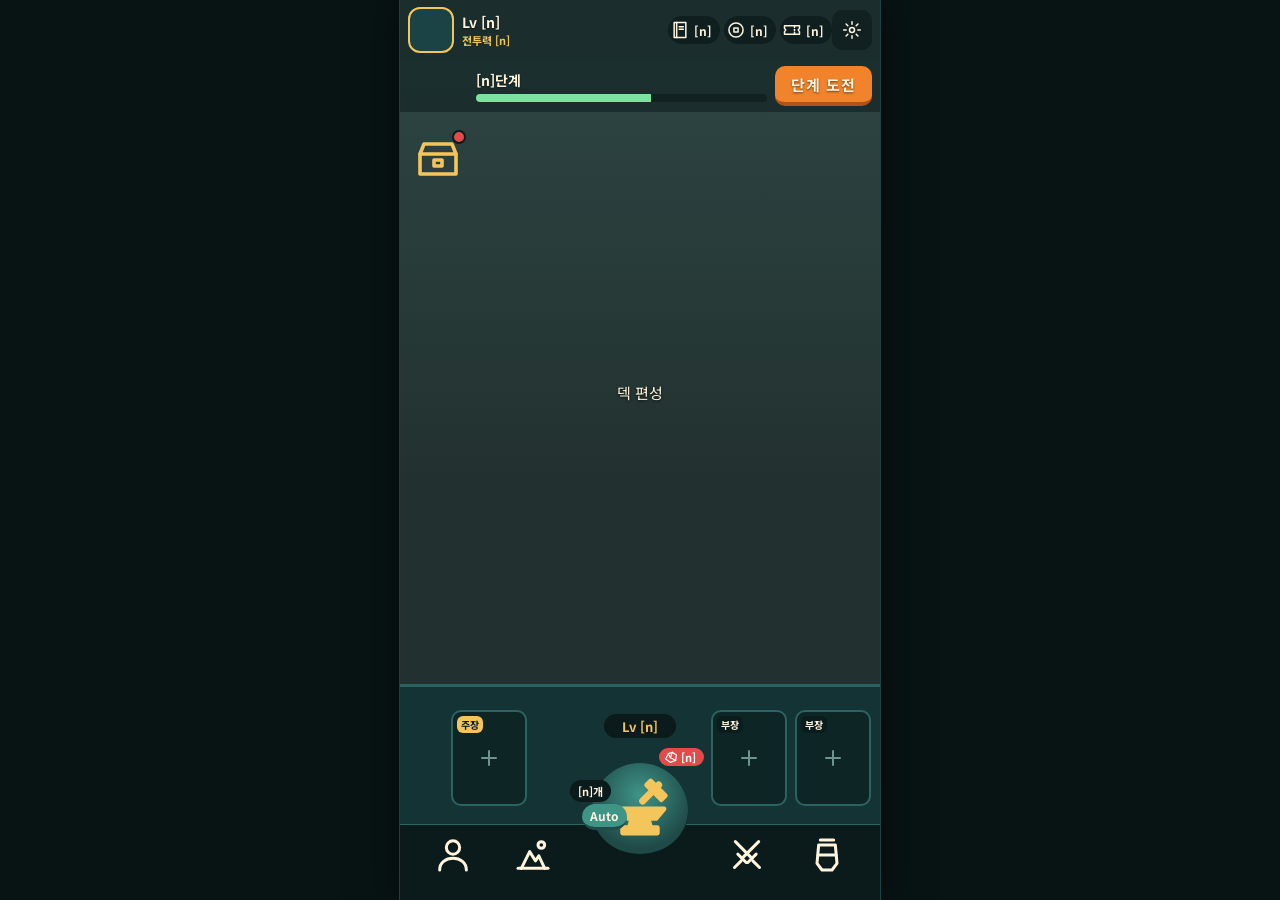
<file: index.html>
<!doctype html>
<html lang="ko">
<head>
<meta charset="utf-8">
<meta name="viewport" content="width=device-width, initial-scale=1, viewport-fit=cover">
<meta name="theme-color" content="#0e2526">
<title>무협 카드배틀</title>
<link rel="preconnect" href="https://fonts.googleapis.com">
<link rel="preconnect" href="https://fonts.gstatic.com" crossorigin>
<link href="https://fonts.googleapis.com/css2?family=Noto+Sans+KR:wght@400;700&display=swap" rel="stylesheet">
<link rel="stylesheet" href="style.css">
</head>
<body>
<div id="app"></div>
<script src="engine.js"></script>
<script src="game.js"></script>
<script src="icons.js"></script>
<script src="app.js"></script>
</body>
</html>
</file>
<file: style.css>
/* 웹게임 화면. Unity Assets/Resources/UI/App.uss(크럼블 짜임 + 무협 톤)를 CSS로 옮김.
   깊은 바탕 #0e2526 · 패널 #143334/#17393a · 밝은 패널 #1b4345 · 선 #2c6360 · 비취 #3f9488 · 밝은 비취 #6cc2b3
   글자 #fff5df · 흐린 글자 #9dbdb6 · 금 #f3c55b · 주 버튼 주홍 #f0832b(아래 #b1521a) · 경고 #e34b4b */
:root { color-scheme: dark; }
* { box-sizing: border-box; -webkit-tap-highlight-color: transparent; }
html, body { margin: 0; height: 100%; background: #071413; overflow: hidden; }
body { font-family: 'Noto Sans KR', 'Malgun Gothic', 'Apple SD Gothic Neo', sans-serif; font-size: 14px; color: #fff5df; user-select: none; -webkit-user-select: none; }

/* UI Toolkit처럼 모든 요소를 세로 flex로 */
#app, #app div, #app button { display: flex; flex-direction: column; position: relative; min-width: 0; flex-shrink: 0; }
/* 줄어드는 건 화면 안에서 남는 칸을 채우는 영역뿐 (나머지는 Unity ScrollView 안처럼 제 크기) */
#app .stage, #app .pbody, #app .pscroll, #app .arena, #app .ready-field, #app .res-scroll, #app .logbody, #app .shell-body, #app .grow, #app .sheet-body, #app .drawgrid, #app .lstage { flex-shrink: 1; min-height: 0; }
#app svg { flex-shrink: 0; display: block; pointer-events: none; }
#app button { font: inherit; color: inherit; margin: 0; padding: 0; border: 0 solid transparent; background: none; cursor: pointer; text-align: center; align-items: center; justify-content: center; }
#app button:disabled { opacity: 0.4; cursor: default; }
#app { height: 100%; width: 100%; max-width: 480px; margin: 0 auto; overflow: hidden; background-color: #0e2526;
  background-image: repeating-linear-gradient(-45deg, rgba(160, 220, 205, 0.055) 0 2px, transparent 2px 24px, rgba(160, 220, 205, 0.03) 24px 26px, transparent 26px 34px); }
.screen { flex-grow: 1; width: 100%; height: 100%; color: #fff5df; font-size: 14px; overflow: hidden; }

.lb { font-size: 12px; color: #9dbdb6; }
.b { font-weight: 700; }
.red { color: #ff8a6a; }
.row { flex-direction: row !important; align-items: center; }
.grow { flex-grow: 1; }
.err { font-size: 12px; color: #ff8a6a; margin-bottom: 4px; }
.desc { font-size: 12px; color: #9dbdb6; margin-top: 4px; }
.section { margin-top: 12px; }
.center-t { text-align: center; justify-content: center; }

/* ===== 버튼 ===== */
#app .btn { min-height: 48px; padding: 0 16px; border-width: 0 0 4px 0; border-color: #0f2b2c; border-radius: 12px; background-color: #2c6360; color: #fff5df; font-size: 15px; font-weight: 700; text-shadow: 0 1px 2px rgba(0, 0, 0, 0.55); }
#app .btn:active:not(:disabled) { border-bottom-width: 2px; margin-top: 2px; }
#app .btn.pri { background-color: #f0832b; border-color: #b1521a; }
#app .btn.danger { background-color: #e34b4b; border-color: #9c2a2a; }
#app .btn.sm, #app .btn.small { min-height: 38px; padding: 0 12px; font-size: 13px; border-bottom-width: 3px; }
#app .btn.flat { background-color: transparent; border-width: 0; }
#app .btn.wide { width: 46%; }
.btnrow { flex-direction: row !important; margin: 12px -4px 0 -4px; }
.btnrow > .btn { flex-grow: 1; flex-basis: 0; margin: 0 4px; }

#app .sq { width: 40px; height: 40px; border-radius: 10px; background-color: rgba(11, 26, 27, 0.6); color: #fff5df; }
#app .sq.small { width: 32px; height: 32px; }
#app .back { width: 44px; height: 44px; color: #fff5df; }

#app .chip { height: 32px; margin: 0 4px 0 0; padding: 0 12px; border-radius: 16px; background-color: #1b4345; color: #9dbdb6; font-size: 12px; font-weight: 700; }
#app .chip.on { background-color: #6cc2b3; color: #0b1a1b; }
#app .chip.dark { background-color: rgba(11, 26, 27, 0.7); color: #fff5df; border: 1px solid rgba(255, 245, 223, 0.6); }

/* ===== 공통 조각 ===== */
.ph { background-color: #1b4345; border-radius: 10px; align-items: center; justify-content: center; overflow: hidden; }
.ph > .ph-t { color: #6f948d; font-size: 12px; text-align: center; padding: 0 2px; word-break: keep-all; }
.portrait { background-color: #1b4345; border-radius: 10px; }
.cardedge { position: absolute !important; inset: 0; border: 3px solid #2c6360; border-radius: 10px; pointer-events: none; }
.cardedge.gold { border-color: #f3c55b; }

.band { flex-direction: row !important; align-self: flex-start; padding: 4px 12px; border-radius: 8px; background-color: #1b4345; }
.band-t { font-size: 15px; font-weight: 700; color: #fff5df; }
.sub-band { margin: 16px 16px 4px 16px; }
.sub-band > .band-t { font-size: 13px; color: #6cc2b3; }

.curs { flex-direction: row !important; }
.cur { flex-direction: row !important; align-items: center; height: 28px; margin-left: 4px; padding: 0 8px 0 2px; border-radius: 14px; background-color: rgba(11, 26, 27, 0.75); }
.cur-n { margin-left: 4px; font-size: 12px; font-weight: 700; color: #fff5df; }

.tag { margin-left: 4px; padding: 1px 4px; border: 1px solid #3f9488; border-radius: 6px; font-size: 11px; color: #6cc2b3; white-space: nowrap; }
.sr, .stars { flex-direction: row !important; justify-content: center; font-size: 11px; letter-spacing: 1px; color: #f3c55b; }
.sr .p { color: #b33a2c; }
.sr.left, .stars, .cu-head .sr { justify-content: flex-start; }
.un { font-size: 13px; font-weight: 700; text-align: center; white-space: nowrap; overflow: hidden; text-overflow: ellipsis; }
.plus { font-size: 11px; color: #7fe0a0; }
.delta { font-size: 15px; font-weight: 700; color: #7fe0a0; }

.bar { height: 6px; border-radius: 3px; background-color: rgba(11, 26, 27, 0.6); overflow: hidden; flex-shrink: 0 !important; }
.bar.thick { height: 10px; border-radius: 5px; margin-top: 4px; }
.fill { height: 100%; background-color: #7fe0a0; transition: width 0.25s; }
.fill.foe { background-color: #ff6a4a; }

.pos-seal { position: absolute !important; left: 4px; top: 4px; padding: 1px 4px; border-radius: 6px; background-color: rgba(11, 26, 27, 0.8); font-size: 10px; font-weight: 700; color: #fff5df; z-index: 2; }
.leader .pos-seal { background-color: #f3c55b; color: #0b1a1b; }
.lv { position: absolute !important; left: 5px; bottom: 4px; font-size: 11px; font-weight: 700; color: #fff5df; text-shadow: 0 1px 2px rgba(0, 0, 0, 0.55); z-index: 2; }
.spare { position: absolute !important; right: 5px; top: 5px; padding: 0 4px; border-radius: 8px; background-color: #e34b4b; font-size: 11px; font-weight: 700; color: #fff; z-index: 2; }
.inDeck { position: absolute !important; left: 5px; top: 5px; padding: 1px 4px; border-radius: 6px; background-color: #f3c55b; font-size: 10px; font-weight: 700; color: #0b1a1b; z-index: 2; }
.apt-badge { position: absolute !important; right: 5px; bottom: 5px; width: 26px; height: 26px; border-radius: 13px; background-color: #f3c55b; font-size: 14px; font-weight: 700; color: #0b1a1b; align-items: center; justify-content: center; z-index: 2; }
#app .elem { width: 50px; height: 50px; margin: 0 4px; border-width: 0 0 3px 0; border-color: #0f2b2c; border-radius: 25px; background-color: #1b4345; color: #9dbdb6; font-size: 19px; font-weight: 700; align-items: center; justify-content: center; flex-shrink: 0; }
#app .elem.on { background-color: #f0832b; border-color: #b1521a; color: #fff5df; }
#app .elem.small { width: 30px; height: 30px; border-radius: 15px; font-size: 14px; margin: 0; border-bottom-width: 0; }

/* ===== 위 띠 · 제목 띠 · 하위 탭 · 하단 바 ===== */
.topbar { height: 56px; flex-direction: row !important; align-items: center; padding: 0 12px 0 4px; background-color: #143334; flex-shrink: 0 !important; }
.topbar .band { align-self: center; background-color: transparent; padding-left: 0; }
.topbar .band-t, .title { font-size: 18px; font-weight: 700; }
.pscroll { flex-grow: 1; overflow-y: auto; overflow-x: hidden; scrollbar-width: none; }
.pscroll::-webkit-scrollbar { display: none; }
.pbody { flex-grow: 1; flex-shrink: 1; overflow: hidden; }

.ltop { height: 60px; flex-shrink: 0 !important; flex-direction: row !important; align-items: center; padding: 0 8px; background-color: rgba(11, 26, 27, 0.82); }
.stage > .ltop { background-color: rgba(11, 26, 27, 0.55); }
.profile { flex-direction: row !important; align-items: center; }
.avatar { width: 46px; height: 46px; border-radius: 12px; border: 2px solid #f3c55b; }
.avatar .ph-t { font-size: 9px; }
.pinfo { margin-left: 8px; }
.plv { font-size: 14px; font-weight: 700; color: #fff5df; text-shadow: 0 1px 2px rgba(0, 0, 0, 0.55); }
.ppow { font-size: 11px; color: #f3c55b; font-weight: 700; }

.title-band { height: 40px; flex-shrink: 0 !important; flex-direction: row !important; align-items: center; padding: 0 12px; background-color: #17393a; border-left: 6px solid #f0832b; }
.tb-title { font-size: 17px; font-weight: 700; color: #fff5df; letter-spacing: 1px; text-shadow: 0 1px 2px rgba(0, 0, 0, 0.6); }

.subs { height: 44px; flex-direction: row !important; flex-shrink: 0 !important; background-color: #17393a; }
#app .sub { flex-grow: 1; flex-basis: 0; border-radius: 0; color: #9dbdb6; font-size: 14px; font-weight: 700; }
#app .sub.on { background-color: #3f9488; color: #fff5df; }

.nav { height: 76px; flex-direction: row !important; flex-shrink: 0 !important; justify-content: space-evenly; background-color: #0b1a1b; border-top: 1px solid #2c6360; }
#app .tb { width: 52px; flex: 0 0 auto; padding-top: 4px; align-items: center; justify-content: flex-start; color: #fff5df; }
#app .tb.center { width: 108px; }
.medal { width: 52px; height: 52px; align-items: center; justify-content: center; transition: translate 0.15s, scale 0.15s; }
.tb.on .medal { translate: 0 -6px; scale: 1.08; color: #f3c55b; }
.tbn { position: absolute !important; left: -14px; right: -14px; bottom: 2px; font-size: 11px; font-weight: 700; color: #f3c55b; text-align: center; text-shadow: 0 1px 2px rgba(0, 0, 0, 0.55); }
#app .tb.center > .x { width: 108px; height: 52px; margin-top: 2px; border-width: 0 0 4px 0; border-color: #b1521a; border-radius: 14px; background-color: #f0832b; color: #fff5df; }
#app .tb.center > .back-x { background-color: #3f9488; border-color: #1f4b48; }

/* ===== 로비 ===== */
.lobby, .shell { height: 100%; }
.stage { flex-grow: 1; background: linear-gradient(#2f4846, #22312f 70%); }
.stage-hud { flex-direction: row !important; align-items: center; height: 52px; flex-shrink: 0 !important; padding: 0 8px 0 76px; background-color: rgba(11, 26, 27, 0.5); }
.sh-prog { flex-grow: 1; margin-right: 8px; }
.sh-stage { font-size: 14px; font-weight: 700; color: #fff5df; text-shadow: 0 1px 2px rgba(0, 0, 0, 0.6); }
.sh-bar { height: 8px; margin-top: 4px; border-radius: 4px; }
#app .challenge { height: 40px; padding: 0 16px; border-width: 0 0 4px 0; border-radius: 10px; background-color: #f0832b; border-color: #b1521a; }
.ch-t { font-size: 15px; font-weight: 700; color: #fff5df; letter-spacing: 1px; text-shadow: 0 1px 2px rgba(0, 0, 0, 0.55); }
.side-col { position: absolute !important; left: 8px; top: 128px; z-index: 3; }
#app .round-btn { width: 60px; height: 60px; color: #f3c55b; }
.dot { position: absolute !important; right: 2px; top: 2px; width: 14px; height: 14px; border-radius: 7px; border: 2px solid #0b1a1b; background-color: #e34b4b; }

.lstage { flex-grow: 1; justify-content: space-around; padding: 8px 0 20px 0; }
.lstage-empty { text-align: center; font-size: 15px; color: #fff5df; text-shadow: 0 1px 3px rgba(0, 0, 0, 0.8); }
.ls-row { flex-direction: row !important; justify-content: center; align-items: flex-end; }
.ls-u { width: 84px; margin: 0 6px; align-items: center; transition: opacity 0.3s; }
.ls-u.dead { opacity: 0.3; }
.ls-face { width: 72px; height: 72px; }
.ls-u.leader .ls-face { width: 84px; height: 84px; }
.ls-u > .bar { width: 72px; margin-top: 4px; height: 6px; }

.forge-panel { height: 140px; flex-shrink: 0 !important; flex-direction: row !important; align-items: center; padding: 8px 8px 4px 8px; background-color: #143334; border-top: 3px solid #2c6360; }
.fp-side { flex-grow: 1; flex-basis: 0; flex-direction: row !important; justify-content: center; }
.fp-mid { width: 140px; }
.pt { width: 76px; margin: 0 4px; cursor: pointer; }
.pcard { height: 96px; }
.pcard.empty { border: 2px solid #2c6360; border-radius: 10px; background-color: #0e2526; align-items: center; justify-content: center; color: #6f948d; }
.pt > .bar { margin-top: 4px; }

.forge-wrap { position: absolute !important; left: 0; right: 0; bottom: 14px; align-items: center; pointer-events: none; z-index: 4; }
.forge-box { width: 108px; height: 172px; pointer-events: auto; }
#app .forge-art { position: absolute; left: 0; right: 0; top: 22px; bottom: 0; color: #f3c55b; }
#app .forge-art .forge-disc { width: 96px; height: 96px; border-radius: 48px; background: radial-gradient(circle at 50% 35%, #3f9488, #1f4a48 70%); border-bottom: 5px solid #0b1a1b; align-items: center; justify-content: center; }
#app .forge-lv { position: absolute; top: 0; left: 18px; right: 18px; min-height: 24px; border-radius: 12px; background-color: #0b1a1b; color: #f3c55b; font-size: 13px; font-weight: 700; white-space: nowrap; }
.forge-ore { position: absolute !important; right: -10px; top: 34px; flex-direction: row !important; align-items: center; padding: 1px 8px 1px 4px; border-radius: 10px; background-color: #e34b4b; color: #fff; }
.fo-n { margin-left: 2px; font-size: 11px; font-weight: 700; color: #fff; }
#app .forge-stack { position: absolute; left: -16px; top: 66px; min-height: 22px; padding: 0 8px; border-radius: 11px; background-color: #0b1a1b; color: #fff5df; font-size: 11px; font-weight: 700; }
#app .forge-auto { position: absolute; left: -4px; bottom: 56px; min-height: 26px; padding: 0 8px; border-width: 0 0 3px 0; border-color: #1f4b48; border-radius: 13px; background-color: #3f9488; }
.fa-t { font-size: 12px; font-weight: 700; color: #fff5df; }

/* ===== 창 ===== */
.modal { position: absolute !important; inset: 0; background-color: rgba(5, 12, 12, 0.6); align-items: center; justify-content: center; z-index: 20; }
.modal.bottom { justify-content: flex-end; }
.sheet { width: 344px; max-width: calc(100% - 24px); padding: 0 0 16px 0; border-radius: 16px; background-color: #143334; overflow: hidden; max-height: 88%; }
.modal.bottom .sheet { width: 100%; max-width: 480px; border-bottom-left-radius: 0; border-bottom-right-radius: 0; }
.sheet-head { height: 50px; flex-shrink: 0 !important; align-items: center; justify-content: center; background-color: #3f9488; }
.sheet-title { font-size: 17px; font-weight: 700; color: #fff5df; text-align: center; text-shadow: 0 1px 2px rgba(0, 0, 0, 0.55); }
#app .sheet-x { position: absolute; right: 6px; top: 3px; width: 44px; height: 44px; color: #fff5df; }
.sheet-body { padding: 12px 16px 0 16px; overflow-y: auto; }
.drawgrid { flex-direction: row !important; flex-wrap: wrap; justify-content: center; padding: 12px 12px 0 12px; overflow-y: auto; }
.sheet-foot { flex-direction: row !important; align-items: center; justify-content: center; margin-top: 16px; flex-shrink: 0 !important; }
.foot-side { flex-grow: 1; flex-basis: 0; flex-direction: row !important; }
.foot-side.right { justify-content: flex-end; }
.idle-time { flex-direction: row !important; align-items: center; padding: 8px 12px; margin-bottom: 12px; border-radius: 10px; background-color: #0e2526; }
.it-n { margin-left: 8px; font-size: 20px; font-weight: 700; color: #fff5df; }
.rewards { flex-direction: row !important; flex-wrap: wrap; }
.rw { width: 33.333%; align-items: center; margin-bottom: 8px; }
.rw-name { font-size: 11px; color: #9dbdb6; text-align: center; }

.dd-pair { flex-direction: row !important; }
.dd { flex-grow: 1; flex-basis: 0; margin: 0 4px; }
.dd-label { margin-bottom: 4px; font-size: 13px; color: #9dbdb6; text-align: center; }
#app .dropdown { flex-grow: 1; flex-direction: row; align-items: center; height: 42px; padding: 0 12px; border-radius: 10px; background-color: #0e2526; color: #6cc2b3; }
.dd-t { font-size: 15px; font-weight: 700; color: #fff5df; }
.dd-suffix { margin-left: 8px; font-size: 13px; color: #fff5df; }
.dd-list { margin-top: 4px; border-radius: 10px; background-color: #0e2526; overflow: hidden; }
#app .dd-item { height: 36px; padding: 0 12px; border-radius: 0; color: #fff5df; font-size: 13px; align-items: flex-start; }
#app .dd-item.on { background-color: #3f9488; font-weight: 700; }
.checks { flex-direction: row !important; flex-wrap: wrap; margin-top: 12px; padding: 8px; border-radius: 10px; background-color: #0e2526; }
#app .checkrow { width: 48%; height: 38px; flex-direction: row; align-items: center; justify-content: flex-start; margin: 0 1%; padding: 0 4px; }
.checkbox { width: 22px; height: 22px; margin-right: 8px; border: 2px solid #3f9488; border-radius: 6px; background-color: #143334; align-items: center; justify-content: center; color: #0b1a1b; flex-shrink: 0 !important; }
.checkbox.on { background-color: #6cc2b3; border-color: #6cc2b3; }
.chk-t { font-size: 13px; color: #fff5df; }
#app .link { flex-direction: row; align-items: center; padding: 0 4px; color: #fff5df; }
.link-t { margin-right: 4px; font-size: 12px; color: #fff5df; }
#app .check-btn { flex-direction: row; align-items: center; margin: 0 0 0 8px; }
.gear-grid { flex-direction: row !important; flex-wrap: wrap; justify-content: center; }
.gear-grid > .tile-i { margin: 4px; }
#app .icon-text { margin: 0 0 0 4px; color: #fff5df; }
.it-t { font-size: 11px; color: #fff5df; }

/* ===== 탭 패널 공통 목록 ===== */
.flt { flex-direction: row !important; align-items: center; padding: 8px 12px; flex-shrink: 0 !important; }
.count { font-size: 12px; color: #9dbdb6; }
.empty-box { padding: 40px; align-items: center; }
.grid { flex-direction: row !important; flex-wrap: wrap; padding: 0 8px 16px 8px; }
.cell3 { width: 33.333%; padding: 4px; }
.ucard { cursor: pointer; }
.upic { height: 136px; flex-shrink: 0 !important; }
.ucap { padding: 4px 0 2px 0; align-items: center; }
.ucard.picked .cardedge { border-color: #f0832b; }

.decktabs { flex-direction: row !important; padding: 12px 12px 0 12px; }
.elements { flex-direction: row !important; justify-content: center; padding: 16px 0 8px 0; }
.slots { flex-direction: row !important; padding: 4px 8px; }
.dslot { width: 33.333%; padding: 4px; cursor: pointer; }
.dpos { margin-bottom: 4px; font-size: 12px; font-weight: 700; color: #9dbdb6; text-align: center; }
.dslot.leader .dpos { color: #f3c55b; }
.dpic { height: 176px; margin-bottom: 4px; flex-shrink: 0 !important; }
.dpic.empty { border: 2px solid #2c6360; border-radius: 10px; background-color: #143334; align-items: center; justify-content: center; color: #6f948d; }
.dslot.sel .dpic { outline: 3px solid #f0832b; outline-offset: -3px; border-radius: 12px; }
#app .dremove { position: absolute; right: 4px; top: 4px; width: 26px; height: 26px; border-radius: 13px; background-color: rgba(11, 26, 27, 0.8); color: #fff5df; z-index: 3; }
.dskill { margin-top: 2px; font-size: 11px; color: #9dbdb6; text-align: center; }
.deckfoot { padding: 16px; }
.own-grid { padding: 4px 8px 8px 8px; margin: 0 8px; border-radius: 12px; background-color: #0b1f20; }
.cell5 { width: 20%; padding: 4px; }
.own-face { height: 62px; cursor: pointer; }
.own-face .ph-t, .dcard .ph-t, .mini .ph-t, .holder .ph-t { font-size: 9px; }
.cell5 > .dn { font-size: 10px; }

.urow { flex-direction: row !important; align-items: center; margin: 0 12px 8px 12px; padding: 8px; border-radius: 12px; background-color: #143334; }
.uface { width: 54px; height: 54px; margin-right: 8px; cursor: pointer; flex-shrink: 0 !important; }
.uface .pos-seal { font-size: 9px; }
.gear-box { margin: 8px 12px 0 12px; padding: 8px; border-radius: 12px; background-color: #143334; }
.gear-box > .row > .lb { margin-left: 8px; }
.holder { width: 28px; height: 28px; margin-right: 4px; border-radius: 14px; flex-shrink: 0 !important; }

/* ===== 폐관수련 ===== */
.gwan { justify-content: center; margin-top: 8px; }
.gwan-t { margin: 0 16px; font-size: 16px; font-weight: 700; color: #fff5df; }
.tree { align-items: center; padding: 12px 0 20px 0; }
.t-row { width: 100%; flex-direction: row !important; align-items: center; }
.t-side { flex-grow: 1; flex-basis: 0; flex-direction: row !important; align-items: center; }
.t-vline { width: 4px; height: 16px; background-color: #f0b03b; }
.t-hline { width: 22px; height: 4px; background-color: #f0b03b; }
#app .tile { width: 104px; height: 78px; padding: 4px 4px 0 4px; border: 2px solid #2c6360; border-radius: 12px; background-color: #1b4345; align-items: center; justify-content: space-between; flex-shrink: 0; }
#app .tile.on { border-color: #6cc2b3; border-width: 3px; background-color: #2c6360; }
#app .tile.special { border-color: #f0832b; }
#app .tile.small { width: 60px; height: 64px; margin: 0 4px; }
.t-els { flex-direction: row !important; justify-content: center; padding-top: 4px; }
.tile-name { margin-top: 4px; font-size: 14px; font-weight: 700; color: #fff5df; text-align: center; }
.tile-prog { width: 100%; height: 20px; border-radius: 6px; background-color: #0b1a1b; align-items: center; justify-content: center; margin-bottom: 4px; }
.tile-n { font-size: 10px; color: #9dbdb6; }
.detail-panel { padding: 12px; flex-shrink: 0 !important; background-color: #143334; border-top: 3px solid #2c6360; }
.dp-icon { width: 64px; height: 64px; margin-right: 12px; border: 2px solid #6cc2b3; border-radius: 12px; background-color: #1b4345; align-items: center; justify-content: center; flex-shrink: 0 !important; }
.dp-glyph { font-size: 26px; font-weight: 700; color: #fff5df; }
.dp-name { font-size: 17px; font-weight: 700; color: #fff5df; }
.dp-eff { margin-top: 4px; padding: 4px 8px; border-radius: 8px; background-color: #0e2526; color: #9dbdb6; }
.dp-eff-t { font-size: 12px; color: #9dbdb6; }
.dp-now { margin-right: 4px; font-size: 14px; font-weight: 700; color: #fff5df; }
.dp-next { margin-left: 4px; font-size: 14px; font-weight: 700; color: #f3c55b; }
.dp-bottom { margin-top: 8px; }
.dp-time { flex-grow: 1; padding: 4px 12px; border-radius: 10px; background-color: #0e2526; align-items: center; margin-right: 8px; }
.dp-time-l { font-size: 11px; color: #6cc2b3; text-align: center; }
.dp-time-n { margin-left: 4px; font-size: 16px; font-weight: 700; color: #fff5df; }
#app .dp-start { width: 46%; min-height: 56px; }

/* ===== 컨텐츠 · 던전 ===== */
.banner-card { height: 120px; margin: 8px 12px 0 12px; border-radius: 14px; background: linear-gradient(120deg, #1b4345, #2c6360); cursor: pointer; flex-shrink: 0 !important; overflow: hidden; }
.banner-card.locked { filter: grayscale(0.7) brightness(0.75); cursor: default; }
.banner-ph { position: absolute !important; left: 16px; top: 50%; translate: 0 -50%; font-size: 12px; color: #6f948d; }
.banner-title { position: absolute !important; right: 14px; top: 10px; align-items: flex-end; padding: 4px 12px; border-radius: 10px; background-color: rgba(11, 26, 27, 0.78); }
.bt-name { font-size: 24px; font-weight: 700; color: #fff5df; text-shadow: 0 1px 2px rgba(0, 0, 0, 0.55); }
.bt-sub { font-size: 13px; font-weight: 700; color: #f3c55b; }
.banner-count { position: absolute !important; right: 12px; bottom: 8px; padding: 1px 8px; border-radius: 8px; background-color: rgba(11, 26, 27, 0.75); }
.bc-t { font-size: 13px; font-weight: 700; color: #fff5df; }
.banner-icon { position: absolute !important; left: 12px; bottom: 12px; width: 52px; height: 52px; border: 3px solid #0b1a1b; border-radius: 26px; background-color: #e9e0c9; align-items: center; justify-content: center; color: #0b1a1b; }
.charge { flex-direction: row !important; align-items: center; justify-content: center; height: 30px; flex-shrink: 0 !important; }
.charge-t { margin-left: 4px; font-size: 12px; color: #fff5df; }

.entry-art { flex-grow: 1; background: linear-gradient(#1b4345, #143334); }
.ribbon { position: absolute !important; left: 50px; right: 50px; top: 18px; padding: 8px 0; border-radius: 10px; background-color: rgba(11, 26, 27, 0.85); align-items: center; }
.ribbon-t { font-size: 22px; font-weight: 700; color: #fff5df; letter-spacing: 2px; text-shadow: 0 1px 2px rgba(0, 0, 0, 0.55); }
.stage-pick { position: absolute !important; right: 14px; top: 96px; width: 172px; padding: 8px; border-radius: 14px; background-color: rgba(20, 51, 52, 0.92); align-items: center; }
.sp-pow { font-size: 14px; font-weight: 700; color: #f3c55b; }
.sp-label { margin-top: 2px; font-size: 12px; color: #9dbdb6; }
.sp-step { margin-top: 4px; }
#app .sp-btn { width: 36px; height: 36px; border-width: 0 0 3px 0; border-color: #1f4b48; border-radius: 8px; background-color: #3f9488; color: #fff5df; font-size: 20px; font-weight: 700; }
#app .sp-btn.minus { background-color: #f0832b; border-color: #b1521a; }
.sp-n { width: 64px; font-size: 22px; font-weight: 700; color: #fff5df; text-align: center; }
.entry-reward { position: absolute !important; left: 14px; top: 96px; width: 80px; padding: 8px; border-radius: 14px; background-color: rgba(20, 51, 52, 0.92); align-items: center; color: #f3c55b; }
.er-n { margin-top: 2px; font-size: 13px; font-weight: 700; color: #fff5df; }
#app .goal-btn { position: absolute; right: 14px; bottom: 12px; padding: 4px 8px; border-radius: 12px; background-color: rgba(11, 26, 27, 0.8); color: #f3c55b; }
.goal-t { font-size: 11px; font-weight: 700; color: #fff5df; }
.entry-panel { padding: 8px 12px 12px 12px; flex-shrink: 0 !important; background-color: #143334; border-top: 3px solid #2c6360; }
.ep-pow { font-size: 15px; font-weight: 700; color: #f3c55b; }
.ep-deck { flex-direction: row !important; justify-content: center; margin: 8px 0; }
.ep-card { width: 84px; height: 96px; margin: 0 4px; }
.ep-card.empty { border: 2px solid #2c6360; border-radius: 10px; background-color: #0e2526; }
#app .ep-btns > .btn.sec { width: 28%; }
#app .go { flex-grow: 1; margin-left: 8px; min-height: 58px; }
.go-t { font-size: 19px; font-weight: 700; color: #fff5df; }
.go-n { font-size: 11px; color: #fff5df; }

/* ===== 뽑기 ===== */
.gacha-art { flex-grow: 1; background: radial-gradient(ellipse at 50% 60%, #2c6360, #143334 70%); }
.gacha-art > .ph-mid { position: absolute !important; left: 0; right: 0; top: 55%; text-align: center; font-size: 12px; color: #6f948d; }
.gacha-tools { position: absolute !important; left: 10px; top: 10px; }
.gacha-lv { position: absolute !important; left: 40px; right: 40px; top: 52px; padding: 8px 12px; border-radius: 12px; background-color: rgba(11, 26, 27, 0.8); }
.gl-label { font-size: 12px; color: #6cc2b3; text-align: center; margin-bottom: 4px; }
.gl-lv { width: 64px; font-size: 18px; font-weight: 700; color: #fff5df; }
.gl-bar { flex-grow: 1; height: 12px; border-radius: 6px; }
.gacha-panel { padding: 12px; flex-shrink: 0 !important; background-color: #143334; border-top: 3px solid #2c6360; }
.gacha-btns { flex-direction: row !important; }
#app .drawbtn { flex-grow: 1; flex-basis: 0; min-height: 66px; margin: 0 4px; }
.free-note { margin-top: 8px; font-size: 11px; color: #9dbdb6; text-align: center; }
.cell-one { width: 150px; padding: 4px; }
.dcard { height: 72px; }
.cell-one > .dcard { height: 190px; }
.new, .dup { position: absolute !important; right: 3px; top: 3px; padding: 0 4px; border-radius: 5px; font-size: 9px; font-weight: 700; color: #fff; z-index: 2; }
.new { background-color: #e34b4b; }
.dup { background-color: #3f9488; }
.dn { padding: 2px 0 4px 0; font-size: 11px; color: #fff5df; text-align: center; white-space: nowrap; overflow: hidden; text-overflow: ellipsis; }
.rate-sum { padding: 12px 12px 0 12px; }
.rate-box { margin: 0 12px; }
.lvnav { flex-direction: row !important; justify-content: center; align-items: center; padding: 8px; flex-shrink: 0 !important; background-color: #143334; }
.lv-big { margin: 0 18px; font-size: 22px; font-weight: 700; color: #fff5df; text-align: center; }
.lv-big.next { color: #f3c55b; }
.lvhead { flex-direction: row !important; justify-content: center; align-items: center; padding: 18px 0 4px 0; }

/* 비용 버튼 · 아이템 타일 */
#app .costbtn { min-height: 56px; padding: 0 16px; }
.cb-verb { font-size: 16px; font-weight: 700; color: #fff5df; text-align: center; }
.cb-cost { margin-top: 2px; padding: 0 8px 0 4px; border-radius: 9px; background-color: rgba(0, 0, 0, 0.25); }
.cb-n { margin-left: 3px; font-size: 12px; font-weight: 700; color: #fff5df; }
#app .urow > .costbtn { min-height: 48px; }
.tile-i { border-radius: 12px; background-color: #1f4a48; border-bottom: 3px solid #0b1f20; align-items: center; justify-content: center; color: #f3c55b; flex-shrink: 0 !important; }
.tile-gloss { position: absolute !important; left: 3px; right: 3px; top: 3px; height: 40%; border-radius: 10px; background-color: rgba(255, 255, 255, 0.07); }
.tile-count { position: absolute !important; right: 5px; bottom: 2px; font-size: 13px; font-weight: 700; color: #fff; text-shadow: 0 1px 2px #000; }
.tile-badge { position: absolute !important; left: 4px; top: 3px; padding: 0 4px; border-radius: 5px; background-color: rgba(11, 26, 27, 0.8); font-size: 10px; font-weight: 700; color: #f3c55b; }

/* ===== 표 · 상자 · 바닥 버튼 ===== */
.box { padding: 8px 12px; border-radius: 12px; background-color: #143334; }
.box.section { margin: 12px; }
.tr { flex-direction: row !important; padding: 4px 0; border-bottom: 1px solid rgba(108, 194, 179, 0.15); font-size: 12px; }
.tr > .c1 { flex-grow: 1; flex-basis: 0; }
.tr > .cn { width: 60px; text-align: right; }
.footer { position: absolute !important; left: 16px; right: 16px; bottom: 24px; flex-direction: row !important; }
.footer.static { position: relative !important; left: 0; right: 0; bottom: 0; padding: 12px 16px 20px 16px; flex-shrink: 0 !important; }
.footer > .btn { flex-grow: 1; flex-basis: 0; }
#app .footer > .btn.second { margin-left: 8px; }

/* ===== 무인 상세 ===== */
.detail { position: relative; }
.dh { height: 400px; flex-shrink: 0 !important; }
.dh > .illust { position: absolute !important; inset: 0; border-radius: 0; }
.illust .ph-t { font-size: 40px; color: #2c6360; font-weight: 700; }
.illust-shade { position: absolute !important; left: 0; right: 0; bottom: 0; height: 150px; background: linear-gradient(rgba(14, 37, 38, 0), rgba(14, 37, 38, 0.92)); }
.sect-flag { position: absolute !important; left: 12px; top: 12px; width: 34px; padding: 8px 0 12px 0; border-radius: 0 0 17px 4px; background-color: #b33a2c; align-items: center; }
.sf-ch { font-size: 17px; font-weight: 700; color: #fff5df; text-align: center; text-shadow: 0 1px 2px rgba(0, 0, 0, 0.6); }
.dh-lv { position: absolute !important; right: 12px; top: 12px; padding: 2px 10px; border-radius: 12px; background-color: rgba(11, 26, 27, 0.85); font-size: 14px; font-weight: 700; color: #fff5df; }
.dh-promo { position: absolute !important; right: 12px; top: 44px; padding: 2px 10px; border-radius: 12px; background-color: rgba(179, 58, 44, 0.9); font-size: 12px; font-weight: 700; color: #fff5df; }
.dh-name { position: absolute !important; left: 14px; bottom: 14px; }
.stars { font-size: 12px; }
.stars .p { color: #b33a2c; }
.uname { font-size: 24px; font-weight: 700; color: #fff5df; letter-spacing: 1px; text-shadow: 0 1px 2px rgba(0, 0, 0, 0.55); }
.dh-name > .uname { font-size: 28px; }
.dh-pow { position: absolute !important; right: 14px; bottom: 16px; align-items: flex-end; }
.dh-pow-n { font-size: 26px; font-weight: 700; color: #f3c55b; text-shadow: 0 2px 4px rgba(0, 0, 0, 0.8); }
.detail-body { padding: 12px 12px 92px 12px; }
.grid5 { flex-direction: row !important; }
.cell { flex-grow: 1; flex-basis: 0; margin-left: 4px; padding: 4px 8px; border-radius: 10px; background-color: #143334; }
.cell.first { margin-left: 0; }
.cell.apt { align-items: center; padding: 4px 0; }
.cell.eq { height: 58px; align-items: center; justify-content: center; border: 2px solid #2c6360; background-color: #0e2526; cursor: pointer; }
.v { font-size: 17px; font-weight: 700; color: #fff5df; }
.bottombar { position: absolute !important; left: 0; right: 0; bottom: 0; height: 76px; flex-direction: row !important; align-items: center; padding: 0 12px; background-color: #143334; }
#app .bottombar > .btn { width: 200px; }
.sk-line { flex-direction: row !important; align-items: center; min-height: 52px; margin-top: 6px; padding: 0 12px 0 8px; border-radius: 12px; background-color: #17393a; }
.sk-line.tap { cursor: pointer; }
.sk-line.own { background-color: #1f4a48; }
.sk-line.empty { background-color: #0b1f20; }
.sk-dot { width: 36px; height: 36px; margin-right: 10px; border-radius: 18px; border: 2px solid #f3c55b; background-color: #0b1f20; align-items: center; justify-content: center; color: #6cc2b3; flex-shrink: 0 !important; }
.sk-dot.plus { border-color: #3f9488; }
.sk-dot-t { font-size: 15px; font-weight: 700; color: #f3c55b; }
.sk-name { font-size: 15px; font-weight: 700; color: #fff5df; }
.sk-empty { font-size: 14px; color: #6cc2b3; }

/* 승급 · 추출 · 장비 바꾸기 */
.cu-head { flex-direction: row !important; align-items: center; padding: 12px; background-color: #143334; flex-shrink: 0 !important; }
.cu-face { width: 72px; height: 72px; margin-right: 12px; border: 2px solid #f3c55b; flex-shrink: 0 !important; }
.spare-box { padding: 4px 12px; border-radius: 12px; background-color: #0e2526; align-items: center; }
.spare-n { font-size: 22px; font-weight: 700; color: #f3c55b; text-align: center; }
.uses { flex-direction: row !important; padding: 12px 8px 0 8px; }
.use { flex-grow: 1; flex-basis: 0; margin: 0 4px; padding: 12px; border-radius: 14px; background-color: #143334; align-items: center; text-align: center; }
.use-name { font-size: 18px; font-weight: 700; color: #fff5df; }
#app .use > .btn { margin-top: 8px; align-self: stretch; }
.free-n { font-size: 20px; font-weight: 700; color: #f3c55b; }
.srow { flex-direction: row !important; align-items: center; min-height: 48px; border-bottom: 1px solid rgba(108, 194, 179, 0.15); }
.sname { width: 56px; color: #9dbdb6; }
.sval { width: 56px; font-size: 18px; font-weight: 700; color: #fff5df; }

.skrow { margin: 8px 12px 0 12px; padding: 8px 12px; border-radius: 12px; background-color: #143334; cursor: pointer; flex-shrink: 0 !important; }
.skrow.off { opacity: 0.5; cursor: default; }
.empty-ph { height: 120px; margin: 12px; }

/* 대전 준비 */
.ready-sum { height: 72px; flex-shrink: 0 !important; padding: 0 12px; background-color: #17393a; justify-content: center; }
.rs-side { flex-grow: 1; flex-basis: 0; align-items: center; }
.rs-side .elem { margin-left: 6px !important; }
.rs-who { font-size: 13px; color: #9dbdb6; }
.rs-pow { margin-top: 2px; font-size: 20px; font-weight: 700; color: #f3c55b; text-shadow: 0 1px 2px rgba(0, 0, 0, 0.6); }
.rs-side.foe .rs-pow { color: #ff8a6a; }
.rs-colon { font-size: 22px; font-weight: 700; color: #6f948d; margin: 0 8px; }
.ready-field { flex-grow: 1; padding: 12px; justify-content: space-around; overflow-y: auto; }
.rteam { padding: 8px 4px; border-radius: 14px; background-color: #143334; flex-shrink: 0 !important; }
.rteam.foe { background-color: #2a2a2e; }
.rrow { flex-direction: row !important; margin-top: 8px; }
.rcol { width: 33.333%; padding: 0 4px; }
.role-band { margin-bottom: 4px; padding: 2px 0; border-radius: 6px; background-color: #0b1f20; font-size: 12px; font-weight: 700; color: #9dbdb6; text-align: center; }
.rcol.leader .role-band { background-color: #f3c55b; color: #0b1a1b; }
.rpic { height: 150px; margin-bottom: 4px; flex-shrink: 0 !important; }
.silhouette { border-radius: 10px; background-color: #0b1f20; align-items: center; justify-content: center; opacity: 0.6; color: #6f948d; }
.rskills { font-size: 10px; color: #9dbdb6; text-align: center; margin-top: 2px; }
.ready-err { padding: 16px; border-radius: 14px; background-color: #143334; }

/* ===== 전투 ===== */
.battle { height: 100%; }
.hud { height: 76px; flex-direction: row !important; align-items: center; padding: 0 12px; flex-shrink: 0 !important; background-color: #143334; }
.hud-side { flex-grow: 1; flex-basis: 0; }
.hud-mid { flex: 0 0 76px; align-items: center; }
.hud-side > .row > .b { font-weight: 700; font-size: 13px; width: 38px; text-align: center; }
.minis { margin-bottom: 4px; }
.minis.foe { justify-content: flex-end; }
.mini { width: 30px; height: 30px; margin-right: 4px; border-radius: 8px; flex-shrink: 0 !important; }
.round-medal { width: 58px; height: 58px; border-radius: 29px; border: 3px solid #f3c55b; background-color: #0b1f20; align-items: center; justify-content: center; }
.round { font-size: 15px; font-weight: 700; color: #fff5df; text-align: center; white-space: nowrap; }
.arena { flex-grow: 1; overflow: hidden; background: linear-gradient(#2f4846, #22312f 75%); }
.team { position: absolute !important; left: 0; right: 0; flex-direction: row !important; justify-content: center; align-items: flex-start; }
.team.foe { top: 6%; }
.team.ally { bottom: 56px; }
.facebox { height: 92px; justify-content: flex-end; align-items: center; }
.u { width: 96px; margin: 0 4px; align-items: center; transition: opacity 0.3s; }
.u > .nm { font-size: 12px; text-align: center; margin-top: 3px; white-space: nowrap; }
.u.dead { opacity: 0.35; }
.face { width: 76px; height: 76px; flex-shrink: 0 !important; }
.face.leader { width: 92px; height: 92px; }
.chips { flex-direction: row !important; flex-wrap: wrap; justify-content: center; margin-top: 2px; min-height: 16px; }
.sta { margin: 1px; padding: 0 4px; border-radius: 6px; background-color: #e34b4b; font-size: 10px; color: #fff; }
.banner { position: absolute !important; left: 24px; right: 24px; top: 46%; translate: 0 -50%; flex-direction: row !important; align-items: center; padding: 8px 12px; border-radius: 12px; background-color: rgba(11, 26, 27, 0.9); border: 2px solid #f3c55b; visibility: hidden; z-index: 3; }
.banner .bs { color: rgba(255, 255, 255, 0.8); font-size: 12px; margin-right: 8px; }
.banner .bt { font-size: 17px; font-weight: 700; }
.speed { position: absolute !important; right: 12px; bottom: 10px; flex-direction: row !important; z-index: 5; }
#app .speed > .btn { margin-left: 8px; }
.logpanel { height: 292px; flex-shrink: 0 !important; background-color: #143334; }
.logpanel.full { position: absolute !important; left: 0; right: 0; top: 76px; bottom: 0; height: auto; z-index: 10; }
.loghead { height: 48px; flex-direction: row !important; align-items: center; padding: 0 8px 0 16px; flex-shrink: 0 !important; border-bottom: 1px solid rgba(108, 194, 179, 0.15); }
.logbody { flex-grow: 1; padding: 10px 16px; overflow-y: auto; scrollbar-width: none; }
.ln { margin-bottom: 3px; font-size: 12px; color: #d8e6e2; flex-shrink: 0 !important; }
.ln.ally { color: #8fd8c8; }
.ln.foe { color: #ffab94; }
.ln.hl { font-weight: 700; color: #f3c55b; }
.ln.head { margin-top: 4px; font-size: 13px; font-weight: 700; color: #6cc2b3; }

.dmg { position: absolute !important; top: 4px; font-size: 22px; font-weight: 700; color: #ffe066; text-shadow: 0 2px 3px rgba(60, 10, 10, 0.95); white-space: nowrap; pointer-events: none; z-index: 6; animation: dmg-float 0.9s linear forwards; }
.dmg.heal { color: #8cf0a8; text-shadow: 0 2px 3px rgba(5, 40, 20, 0.95); }
@keyframes dmg-float { 0% { translate: 0 0; scale: 1.4; opacity: 1; } 15% { scale: 1; } 60% { opacity: 1; } 100% { translate: 0 -28px; scale: 1; opacity: 0; } }

.flash { position: absolute !important; opacity: 0; transition: opacity 0.18s, scale 0.18s, translate 0.18s; pointer-events: none; z-index: 4; }
.flash.in { opacity: 1; }
.round-call { left: 0; right: 0; top: 40%; font-size: 64px; font-weight: 700; color: #fff5df; text-align: center; text-shadow: 0 4px 8px rgba(0, 0, 0, 0.9); scale: 1.6; }
.round-call.in { scale: 1; }
.skill-cut { left: 0; right: 0; top: 34%; height: 110px; flex-direction: row !important; align-items: center; padding: 0 20px; background-color: rgba(11, 26, 27, 0.88); border-top: 3px solid #f3c55b; border-bottom: 3px solid #f3c55b; translate: -60px 0; }
.skill-cut.foe { border-color: #ff6a4a; }
.skill-cut.in { translate: 0 0; }
.sc-face { width: 92px; height: 92px; border-radius: 46px; border: 3px solid #f3c55b; flex-shrink: 0 !important; }
.sc-name { margin-left: 16px; font-size: 34px; font-weight: 700; color: #f3c55b; rotate: -4deg; text-shadow: 0 3px 6px rgba(0, 0, 0, 0.9); }
.skill-cut.foe .sc-name { color: #ff8a6a; }

.vs-cut { position: absolute !important; inset: 0; background-color: rgba(4, 10, 10, 0); transition: background-color 0.25s, opacity 0.25s; pointer-events: none; z-index: 30; }
.vs-cut.in { background-color: rgba(4, 10, 10, 0.75); }
.vs-cut.out { opacity: 0; }
.vs-l, .vs-r { position: absolute !important; top: 26%; width: 190px; height: 250px; border-radius: 14px; border: 3px solid #f3c55b; transition: translate 0.35s cubic-bezier(0.33, 1, 0.68, 1); }
.vs-l { left: 0; translate: -240px 0; rotate: -6deg; }
.vs-r { right: 0; top: 40%; translate: 240px 0; rotate: 6deg; border-color: #ff6a4a; }
.vs-cut.in .vs-l, .vs-cut.in .vs-r { translate: 0 0; }
.vs-l .ph-t, .vs-r .ph-t { font-size: 22px; }
.vs-name { position: absolute !important; left: 0; right: 0; bottom: 0; padding: 6px 0; background-color: rgba(11, 26, 27, 0.85); font-size: 16px; font-weight: 700; color: #fff5df; text-align: center; }
.vs-mark { position: absolute !important; left: 0; right: 0; top: 38%; font-size: 96px; font-weight: 700; color: #f0832b; text-align: center; text-shadow: 0 4px 8px rgba(0, 0, 0, 0.9); opacity: 0; scale: 2; transition: opacity 0.2s, scale 0.2s; }
.vs-mark.in { opacity: 1; scale: 1; }

/* ===== 결과 ===== */
.res-head { background-color: #143334; padding: 32px 0 16px 0; align-items: center; flex-shrink: 0 !important; overflow: hidden; }
.verdict { font-size: 84px; font-weight: 700; letter-spacing: 6px; color: #fff5df; text-align: center; rotate: -8deg; margin-top: 6px; text-shadow: 0 4px 8px rgba(0, 0, 0, 0.8); line-height: 1.1; }
.verdict.win { color: #f3c55b; }
.verdict-sub { font-size: 16px; font-weight: 700; color: #fff5df; text-align: center; margin-top: 4px; }
.tabs { flex-direction: row !important; padding: 4px 8px; background-color: #0e2526; flex-shrink: 0 !important; }
#app .tabbtn { flex-grow: 1; flex-basis: 0; min-height: 40px; margin: 0 4px; border-radius: 10px; background-color: #143334; color: #9dbdb6; font-size: 14px; font-weight: 700; }
#app .tabbtn.on { background-color: #3f9488; color: #fff5df; }
.res-scroll { flex-grow: 1; padding: 14px 16px 96px 16px; overflow-y: auto; scrollbar-width: none; }
.rep-team { margin-bottom: 12px; padding: 10px 8px; border-radius: 14px; background-color: #17393a; flex-shrink: 0 !important; }
.rep-team.foe { background-color: #2a2a2e; }
.rep-title { margin: 0 4px 8px 4px; font-size: 14px; font-weight: 700; color: #fff5df; }
.rep-row { align-items: flex-start !important; }
.rep-card { flex-grow: 1; flex-basis: 0; margin: 0 4px; padding: 6px; border-radius: 10px; background-color: #0b1f20; }
.rep-card.dead { opacity: 0.55; }
.rep-face { height: 78px; flex-shrink: 0 !important; }
.rep-card > .un { margin: 4px 0; }
.rep-stats { margin-top: 6px; }
.rep-stat > .lb { font-size: 11px; }
.rep-v { font-size: 12px; font-weight: 700; color: #fff5df; }
.rep-exp { margin-top: 4px; font-size: 11px; font-weight: 700; color: #7fe0a0; text-align: center; }

/* 빛줄기 */
.rays { position: absolute !important; left: 50%; top: 50%; width: 1400px; height: 1400px; margin: -700px 0 0 -700px; pointer-events: none;
  background: repeating-conic-gradient(rgba(243, 197, 91, 0.16) 0deg 12deg, transparent 12deg 30deg); animation: rays-spin 10s linear infinite; }
@keyframes rays-spin { to { rotate: 360deg; } }

/* 토스트 · 팝업 · 보상 */
.toast { position: absolute !important; left: 0; right: 0; top: 46%; height: 44px; align-items: center; justify-content: center; background-color: rgba(5, 12, 12, 0.78); pointer-events: none; z-index: 50; }
.toast-t { font-size: 14px; color: #fff5df; text-align: center; }
.pop-box { width: 320px; max-width: calc(100% - 32px); border-radius: 18px; background-color: #17393a; margin-bottom: 24px; }
.pop-head { height: 48px; align-items: center; justify-content: center; border-radius: 18px 18px 0 0; background-color: #3f9488; }
.pop-title { font-size: 17px; font-weight: 700; color: #fff5df; text-align: center; text-shadow: 0 1px 2px rgba(0, 0, 0, 0.6); }
.pop-body { padding: 20px 16px 36px 16px; }
.pop-text { font-size: 15px; color: #fff5df; text-align: center; }
.pop-btns { position: absolute !important; left: 16px; right: 16px; bottom: -24px; flex-direction: row !important; justify-content: center; }
.pop-btns > .btn { flex-grow: 1; flex-basis: 0; margin: 0 4px !important; }
.pop-hero { position: absolute !important; left: 50%; margin-left: -36px; top: -40px; }
.pop-amount { justify-content: center; margin-top: 18px; margin-bottom: 8px; }
.pop-have { font-size: 22px; font-weight: 700; color: #ff6a4a; }
.pop-need { font-size: 22px; font-weight: 700; color: #fff5df; }
.pop-src { margin-top: 8px; padding: 8px 8px 8px 12px; border-radius: 10px; background-color: #0b1f20; }
.modal.reward { background-color: rgba(4, 10, 10, 0.82); justify-content: center; overflow: hidden; cursor: pointer; }
.reward-title { font-size: 30px; font-weight: 700; color: #f3c55b; letter-spacing: 2px; text-align: center; text-shadow: 0 3px 6px rgba(0, 0, 0, 0.9); margin-bottom: 20px; }
.reward-grid { flex-direction: row !important; flex-wrap: wrap; justify-content: center; width: 300px; }
.reward-grid > .tile-i { margin: 6px; opacity: 0; scale: 0.4; transition: opacity 0.25s, scale 0.25s cubic-bezier(0.34, 1.56, 0.64, 1); }
.reward-grid > .tile-i.in { opacity: 1; scale: 1; }
.reward-hint { margin-top: 28px; font-size: 12px; color: #9dbdb6; text-align: center; }

/* 뽑기 연출: 산문이 좌우로 열림 */
.gate { position: absolute !important; inset: 0; overflow: hidden; pointer-events: none; z-index: 2; }
.gate-half { position: absolute !important; top: 0; bottom: 0; width: 50%; background: #1b4345; transition: translate 0.6s cubic-bezier(0.32, 0, 0.67, 0); }
.gate-l { left: 0; border-right: 2px solid #f3c55b; }
.gate-r { right: 0; border-left: 2px solid #f3c55b; }
.gate.open .gate-l { translate: -100% 0; }
.gate.open .gate-r { translate: 100% 0; }
.gate-light { position: absolute !important; left: 49%; top: 0; bottom: 0; width: 2%; background-color: rgba(255, 236, 170, 0.9); transition: scale 0.6s, opacity 0.6s; }
.gate.open .gate-light { scale: 30 1; opacity: 0; }
.sheet.reveal { opacity: 0; scale: 0.9; transition: opacity 0.3s, scale 0.3s; }
.sheet.reveal.in { opacity: 1; scale: 1; }

/* 넓은 화면: 폰 크기 기둥 */
@media (min-width: 481px) { #app { box-shadow: 0 0 0 1px #1b4345, 0 0 40px rgba(0, 0, 0, 0.6); } }
</file>
